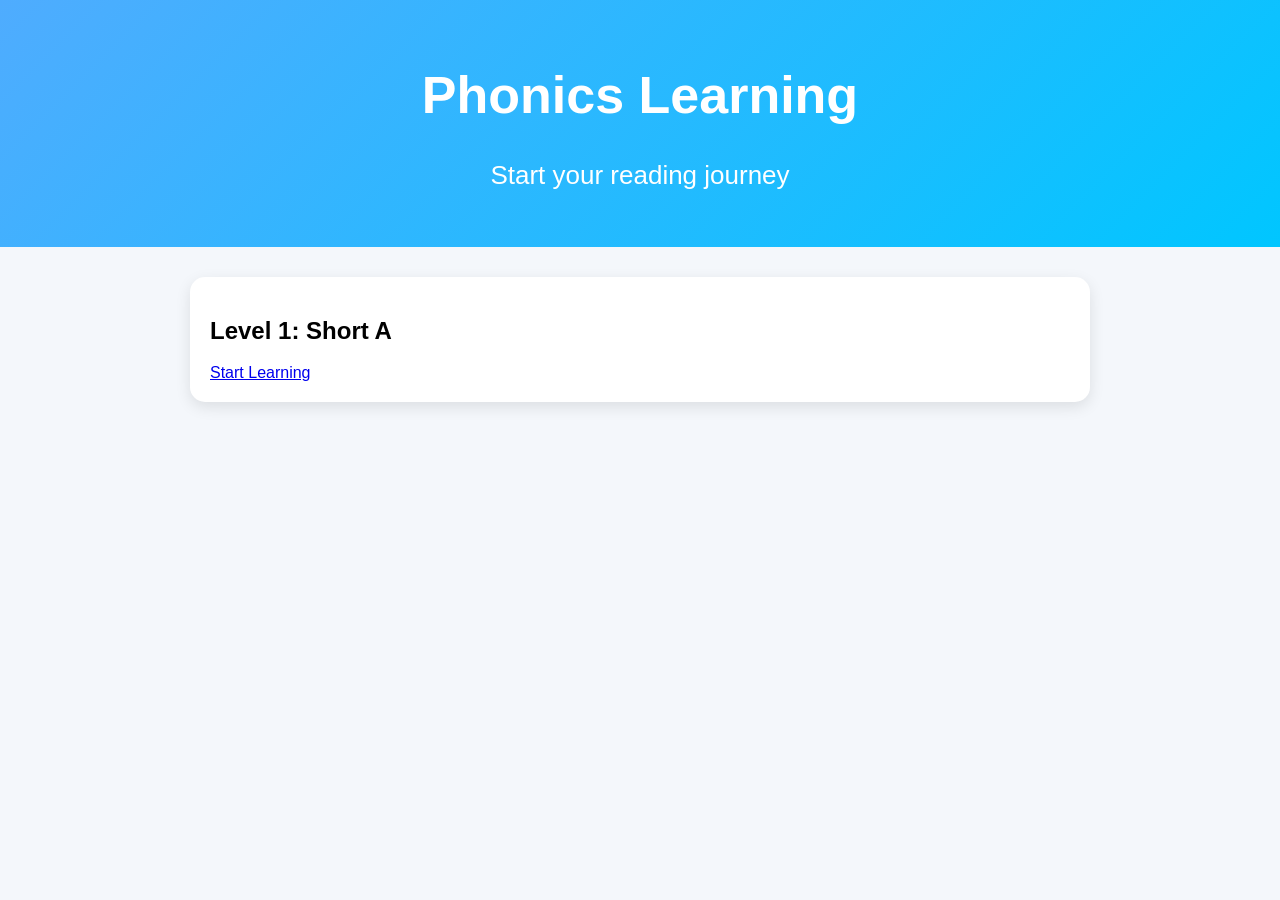
<file: index.html>
<!DOCTYPE html>
<html>
<head>
  <title>Phonics Learning</title>
  <link rel="stylesheet" href="style.css">
</head>
<body>

<header>
  <h1>Phonics Learning</h1>
  <p>Start your reading journey</p>
</header>

<section class="container">
  <div class="card">
    <h2>Level 1: Short A</h2>
    <a href="level1.html">Start Learning</a>
  </div>
</section>

</body>
</html>
</file>
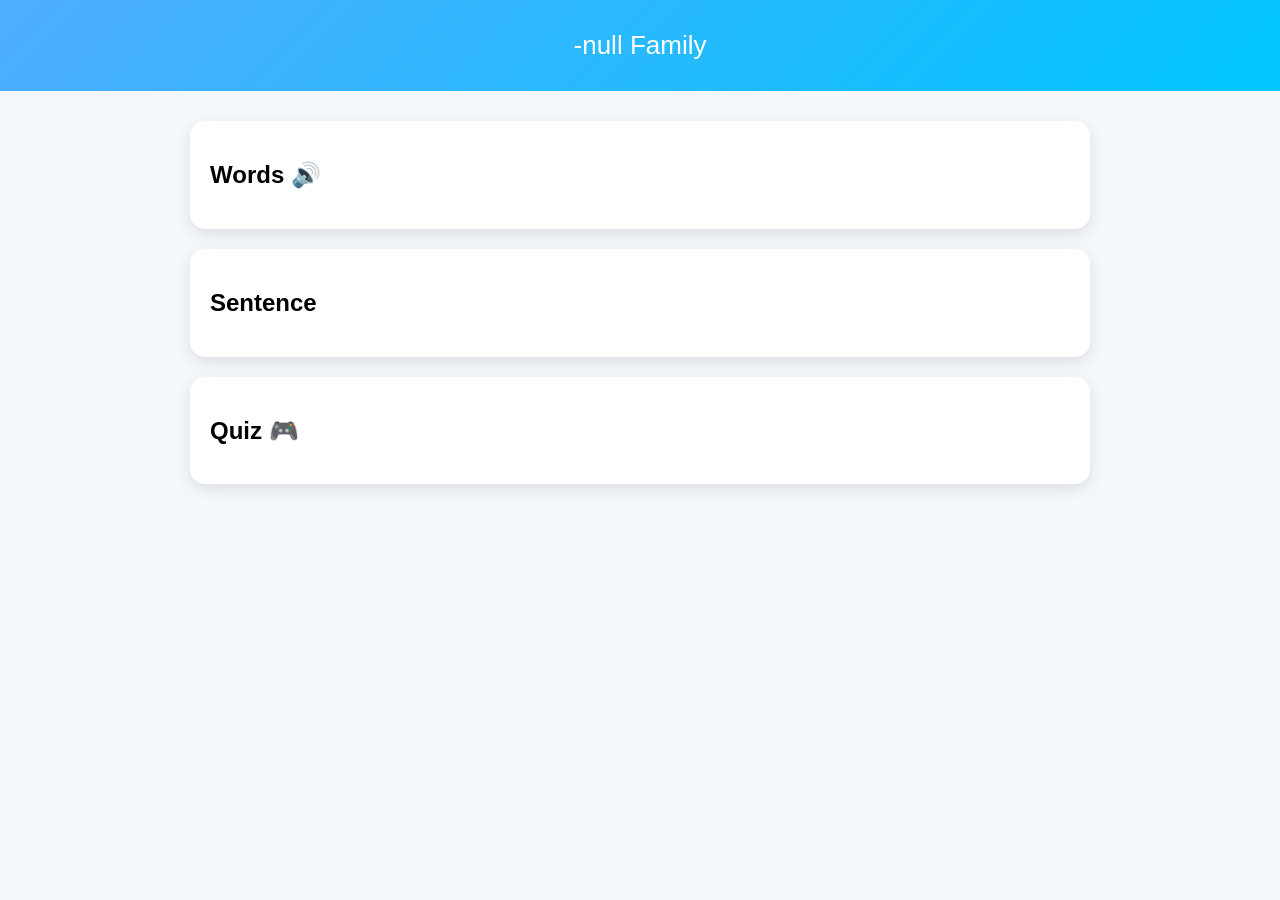
<file: family.html>
<!DOCTYPE html>
<html>
<head>
  <title>Word Family</title>
  <link rel="stylesheet" href="style.css">
</head>
<body>

<header id="title"></header>

<section class="container">

  <!-- 单词 -->
  <div class="card">
    <h2>Words 🔊</h2>
    <div id="words"></div>
  </div>

  <!-- 句子 -->
  <div class="card">
    <h2>Sentence</h2>
    <p id="sentence"></p>
  </div>

  <!-- Quiz -->
  <div class="card">
    <h2>Quiz 🎮</h2>
    <p id="question"></p>
    <div id="options"></div>
    <p id="feedback"></p>
  </div>

</section>

<div class="back" id="nav"></div>

<script src="data.js"></script>
<script>

const order = ["at","an","ap"];
const params = new URLSearchParams(window.location.search);
const name = params.get("name");
const data = families[name];

document.getElementById("title").innerText = "-" + name + " Family";

/* ===== 单词 + 发音 + 图片 ===== */
const wordsDiv = document.getElementById("words");

data.words.forEach(word=>{
  let btn = document.createElement("div");
  btn.innerHTML = `
    <p onclick="speak('${word}')">${word}</p>
    <img src="https://source.unsplash.com/100x100/?${word}">
  `;
  wordsDiv.appendChild(btn);
});

/* ===== 发音 ===== */
function speak(word){
  let utter = new SpeechSynthesisUtterance(word);
  speechSynthesis.speak(utter);
}

/* ===== Quiz ===== */
let current = 0;

function loadQuiz(){
  let q = data.quiz[current];
  document.getElementById("question").innerText = q.q;

  let optionsDiv = document.getElementById("options");
  optionsDiv.innerHTML = "";

  q.options.forEach(opt=>{
    let btn = document.createElement("button");
    btn.innerText = opt;
    btn.onclick = ()=>check(opt, q.answer);
    optionsDiv.appendChild(btn);
  });
}

function check(choice, answer){
  let feedback = document.getElementById("feedback");

  if(choice === answer){
    feedback.innerText = "✅ Correct!";
    current++;

    if(current < data.quiz.length){
      setTimeout(loadQuiz, 800);
    } else {
      feedback.innerText = "🎉 Completed!";
      saveProgress(name);
    }

  } else {
    feedback.innerText = "❌ Try again";
  }
}

/* ===== 进度记录 ===== */
function saveProgress(name){
  let progress = JSON.parse(localStorage.getItem("progress") || "[]");
  if(!progress.includes(name)){
    progress.push(name);
    localStorage.setItem("progress", JSON.stringify(progress));
  }
}

/* ===== Next按钮 ===== */
const index = order.indexOf(name);
let nav = document.getElementById("nav");

let next = document.createElement("a");

if(index < order.length -1){
  next.href = "family.html?name=" + order[index+1];
  next.innerText = "Next →";
}else{
  next.href = "level1.html";
  next.innerText = "🏁 Finish";
}

nav.appendChild(next);

/* 初始化 */
document.getElementById("sentence").innerText = data.sentence;
loadQuiz();

</script>

</body>
</html>
</file>
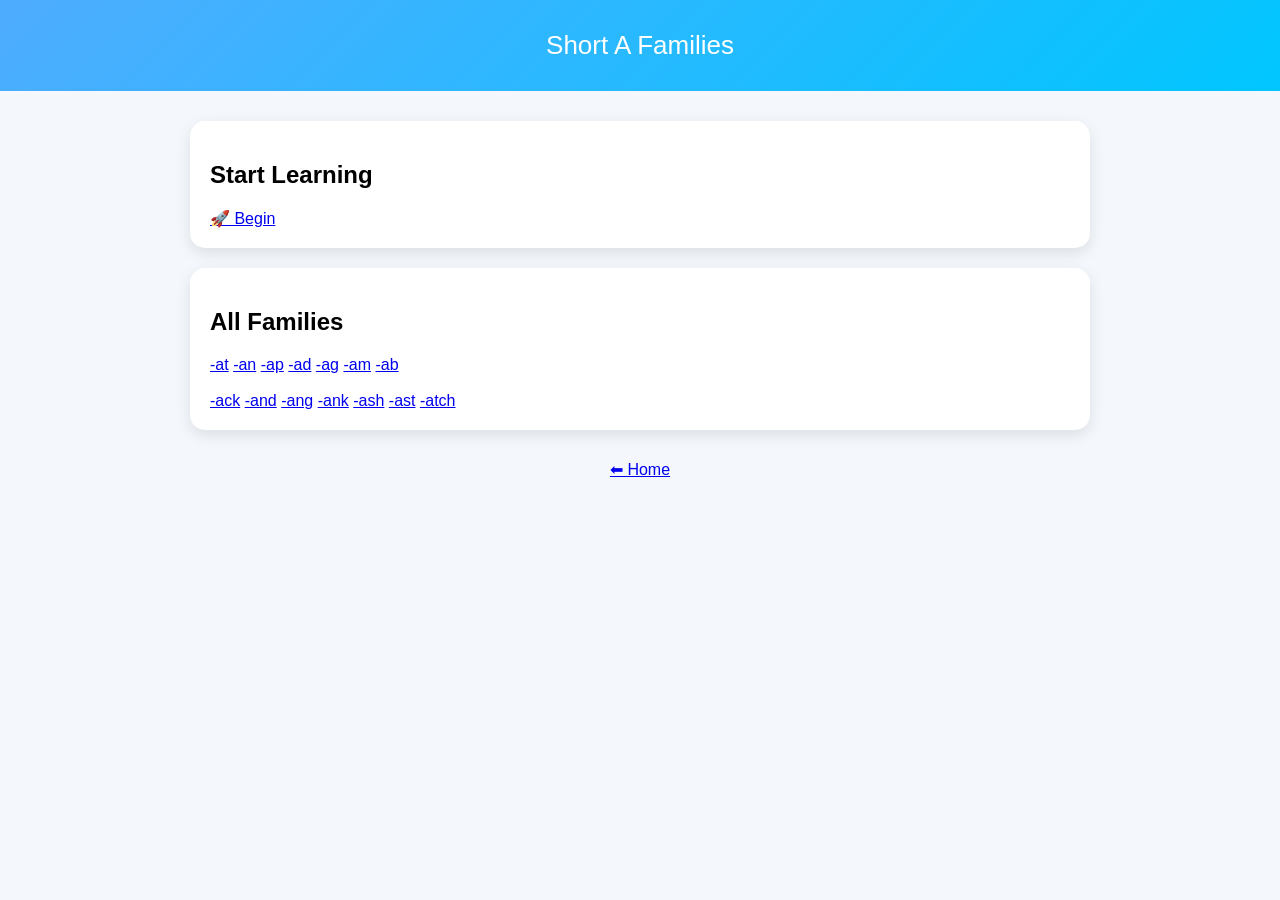
<file: level1.html>
<!DOCTYPE html>
<html>
<head>
  <title>Short A Families</title>
  <link rel="stylesheet" href="style.css">
</head>
<body>

<header>
  Short A Families
</header>

<section class="container">

  <div class="card">
    <h2>Start Learning</h2>
    <a href="family.html?name=at">🚀 Begin</a>
  </div>

  <div class="card">
    <h2>All Families</h2>

    <div>
      <a href="family.html?name=at">-at</a>
      <a href="family.html?name=an">-an</a>
      <a href="family.html?name=ap">-ap</a>
      <a href="family.html?name=ad">-ad</a>
      <a href="family.html?name=ag">-ag</a>
      <a href="family.html?name=am">-am</a>
      <a href="family.html?name=ab">-ab</a>
    </div>

    <br>

    <div>
      <a href="family.html?name=ack">-ack</a>
      <a href="family.html?name=and">-and</a>
      <a href="family.html?name=ang">-ang</a>
      <a href="family.html?name=ank">-ank</a>
      <a href="family.html?name=ash">-ash</a>
      <a href="family.html?name=ast">-ast</a>
      <a href="family.html?name=atch">-atch</a>
    </div>

  </div>

</section>

<div class="back">
  <a href="index.html">⬅ Home</a>
</div>

</body>
</html>
</file>
<file: style.css>
body {
  margin:0;
  font-family: Arial;
  background:#f4f7fb;
}

header {
  background: linear-gradient(135deg,#4facfe,#00c6ff);
  color:white;
  text-align:center;
  padding:30px;
  font-size:26px;
}

.container {
  max-width:900px;
  margin:30px auto;
  display:grid;
  gap:20px;
}

.card {
  background:white;
  padding:20px;
  border-radius:15px;
  box-shadow:0 5px 15px rgba(0,0,0,0.1);
}

#words div {
  display:inline-block;
  margin:10px;
  text-align:center;
  cursor:pointer;
}

#words img {
  width:80px;
  height:80px;
  border-radius:10px;
}

button {
  margin:5px;
  padding:10px 15px;
  border:none;
  background:#4facfe;
  color:white;
  border-radius:8px;
}

.back {
  text-align:center;
  margin:20px;
}
</file>
